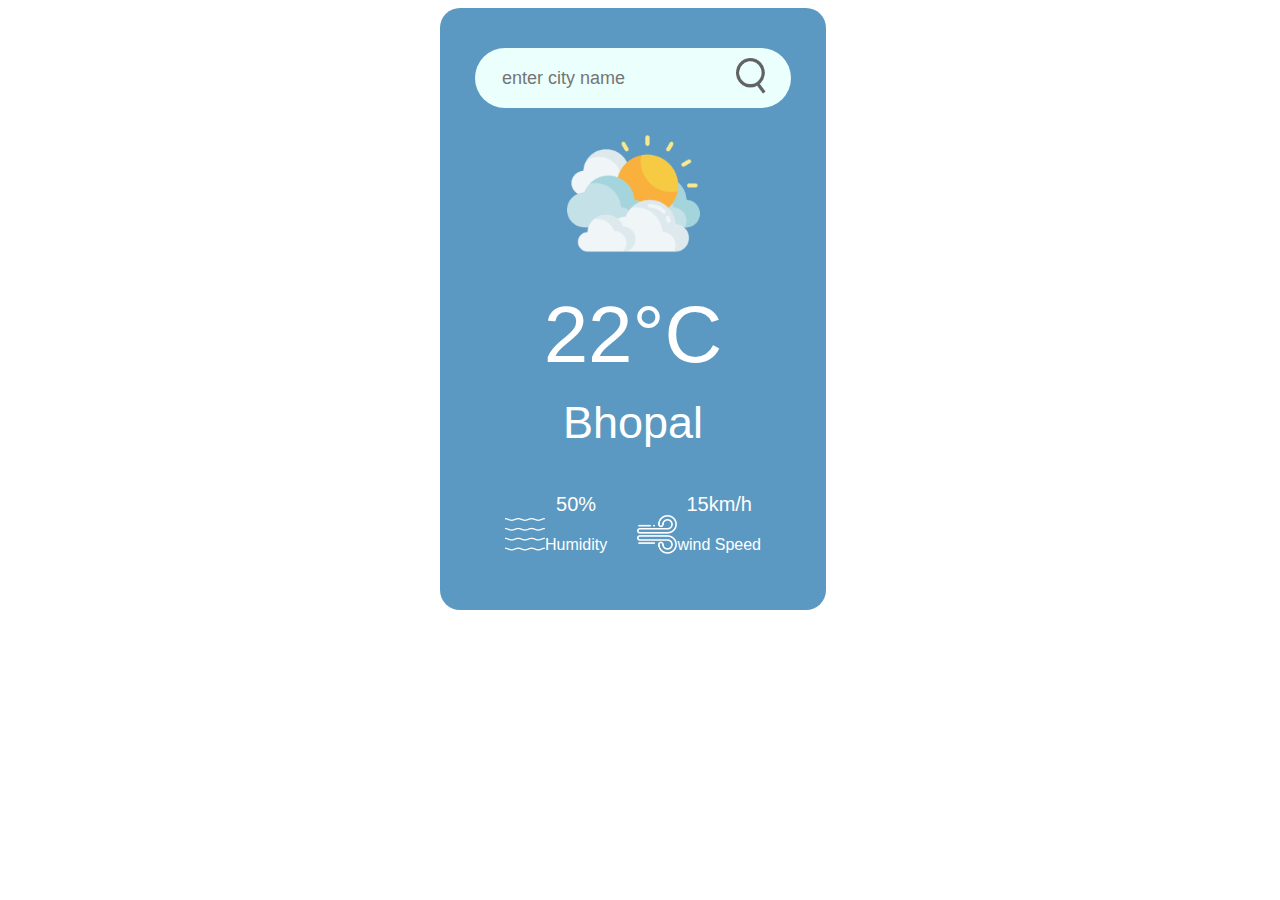
<file: index.html>
<!DOCTYPE html>
<html lang="en">

<head>
    <meta charset="UTF-8">
    <meta name="viewport" content="width=device-width, initial-scale=1.0">
    <title>Document</title>
    <link rel="stylesheet" href="./style.css">
</head>

<body>
    <div class="main_Card">
        <div class="inp">
            <div>
                <input type="text" placeholder="enter city name " >
            </div> 
            

            <div id="inp1">
                <img src="./assets/images/search.png" alt="" id="search-id">
            </div>
           
            <!-- <input type="search" name="search" id="search"> -->
        </div>
        <div class="weather">
            <img src="./assets/images/clouds.png" class="weather_icon">
            <h1 class="temp">22°C</h1>
            <h2 class="city">Bhopal</h2>
        </div>
        <div class="details">
            <div class="col">
                <img src="./assets/images/humidity.png" alt="">
                <div id="features">
                    <p class="humidity">50%</p>
                    <p>Humidity</p>
                </div>
            </div>
            <div class="col">
                <img src="./assets/images/wind.png" alt="">
                <div id="features">
                    <p class="wind">15km/h</p>
                    <p>wind Speed</p>
                </div>

            </div>
        </div>

    </div>
    <script src="./script.js"></script>
</body>

</html>
</file>
<file: style.css>
:root{
    --main-background-color:#5B99C2;
    --primaryBackgroundcolor : "#222",
}
*{
    box-sizing: border-box;
    font-family: 'popins', sans-serif;
}
body{
    background-color: var();
    display: flex;
    justify-content: space-between;
    align-items: center;
}

.main_Card{
    background-color:var(--main-background-color);
    height: 100%;
    margin-left: 27rem;
    text-align: center;
    color: #fff;
    padding: 40px 35px;
    border-radius: 20px;
}
.inp{
    display: flex;
    justify-content: space-around;
    align-items: center;
    height: 60px;
    background: #ebfffc;
    padding: 10px 25px;
    border-radius: 30px;
}
.inp input{
    border: 0;
    outline: 0;
    background: #ebfffc;
    font-size: 18px;
    flex: 1;
    color: #555;
}
#inp1{
    border: 0;
    outline: 0;
    background: #ebfffc;
    border-radius: 50% ;
    cursor:pointer;  
}  
#search-id{
    width: 30px;
    padding: auto;
}
.inp button img{
    width: 16px;
}
.weather_icon{
    width: 170px;
}
.weather,h1{
   font-size: 80px;
    font-weight: 500;
}
.weather,h2{
    
    font-size: 45px;
    font-weight: 400;
}
.details{
    display: flex;
    align-items: center;
    justify-content: space-between;
    padding: 0 20px;
    margin-top:50px
}
.temp{
    margin-top: 0rem;
    padding-top: 0rem;
    margin-bottom: 1rem;
}
.city{
    margin-top: 0rem;
    padding-top: 0rem;
}
.col{
    display: flex;
    align-items:center ;
    text-align: center;
    padding-right: 10px
}
.col img{
    width: 40px; 
    margin-left: 10px;
    align-items: center;
    
}
.humidity,.wind{
    font-size: 20px;
    margin-top:-6px; 
}
</file>
